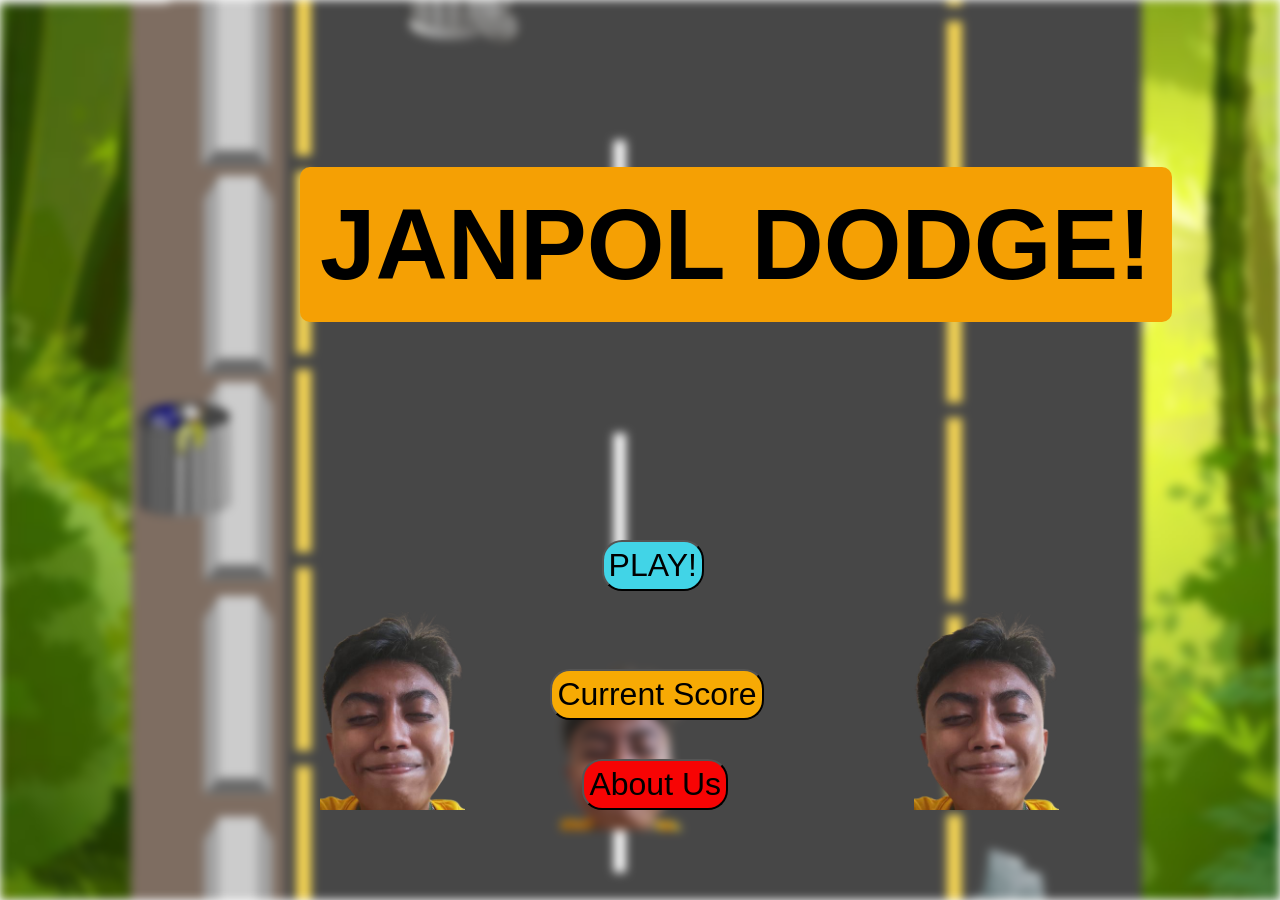
<file: index.html>
<!DOCTYPE html>
<html lang="en">

<head>
    <meta charset="UTF-8">
    <meta http-equiv="X-UA-Compatible" content="IE=edge">
    <meta name="viewport" content="width=device-width, initial-scale=1.0">
    <title>JANPOL DODGE</title>
    <link rel="icon" type="image/png" href="./imgs/vibal.png">
    <link rel="stylesheet" href="style.css">
    <style>
        .rectangle {
            width: 200px;
            height: 100px;
            background-color: #ccc;
            display: none;
            border-radius: 20px;
            text-align: center;
            float: left;
        }

        #score {
            font-weight: bold;
            font-size: 24px;
        }

        .rectangle p {
            font-weight: bold;
            font-size: 18px;
            margin-top: 10px;
        }
    </style>
    <script>
        var highScore = 0;

        function goToJanpolDodge() {
            window.location.href = "JANPOL DODGE.html";
        }

        function gotoAboutUs() {
            window.location.href = "about us.html";
        }

        document.addEventListener("DOMContentLoaded", function () {
            var highScoresButton = document.getElementById("HighScores");
            var rectangleCreated = false;
            var rectangle = null;

            highScore = localStorage.getItem("highScore") || 0;

            highScoresButton.addEventListener("click", function () {
                if (!rectangleCreated) {
                    if (!rectangle) {
                        rectangle = document.createElement("div");
                        rectangle.classList.add("rectangle");

                        var highScoresText = document.createElement("p");
                        highScoresText.innerText = "Current Score\n" + highScore;

                        rectangle.appendChild(highScoresText);
                        document.body.appendChild(rectangle);
                    }

                    rectangle.style.display = "block";
                    rectangleCreated = true;
                } else {
                    rectangle.style.display = "none";
                    rectangleCreated = false;
                }
            });
        });

        // Game logic
        var score = 0;
        var gameStarted = false;
        var gameInterval;

        function startGame() {
            if (!gameStarted) {
                gameStarted = true;
                score = 0;
                updateScore();

                // Example: Increase score every second
                gameInterval = setInterval(function () {
                    score++;
                    updateScore();
                }, 1000);
            }
        }

        function endGame() {
            if (gameStarted) {
                gameStarted = false;
                clearInterval(gameInterval);


                if (score > highScore) {
                    highScore = score;
                    localStorage.setItem("highScore", highScore);
                }
            }
        }

        function updateScore() {
            var scoreElement = document.getElementById("score");
            scoreElement.textContent = "Score: " + score;
        }
    </script>
</head>

<body>
    <h1 class="big-text">
        JANPOL DODGE!
    </h1>
    <button id="play" onclick="goToJanpolDodge()">PLAY!</button>
    <button id="HighScores">Current Score</button>
    <button id="aboutUs" onclick="gotoAboutUs()">About Us</button>
    <p id="score"></p>

    <div id="ch" class="chr">
        <img class="icon" src="./imgs/vibal.png" alt="">
    </div>
    <div id="cr" class="chr">
        <img class="icon1" src="./imgs/vibal.png" alt="">
    </div>

    <div class="rectangle">
        <p>High Scores<br><?php echo $highScore; ?></p>
    </div>
</body>

</html>
</file>
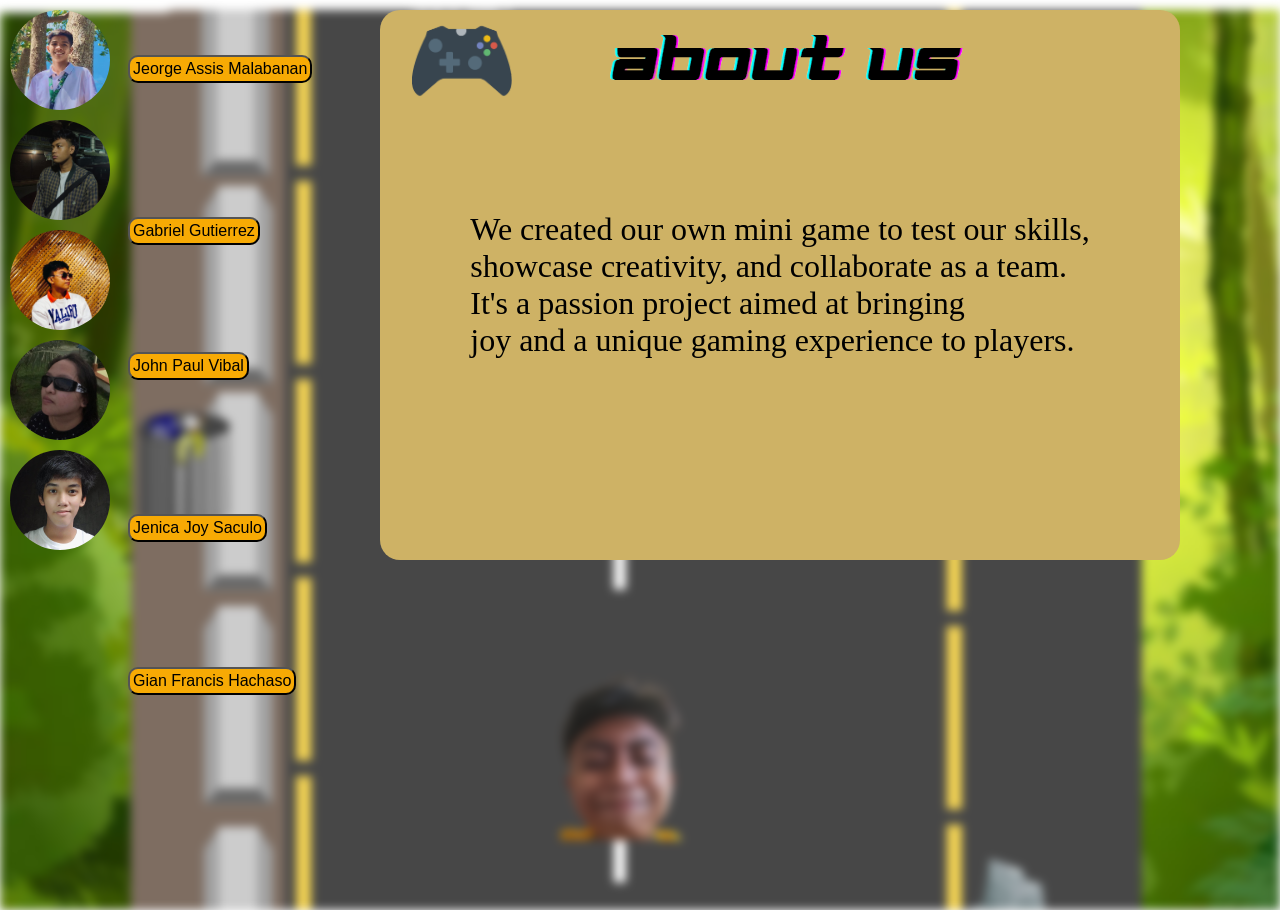
<file: about us.html>
<!DOCTYPE html>
<html lang="en">

<head>
    <meta charset="UTF-8">
    <meta http-equiv="X-UA-Compatible" content="IE=edge">
    <meta name="viewport" content="width=device-width, initial-scale=1.0">
    <title>About us </title>
    <link rel="icon" type="image/png" href="./imgs/vibal.png">
    <link rel="stylesheet" href="sboutus.css">
    <link rel="Script" href="about us.js">

</head>
<body>
        <div>
            <div>
                <div id="profile1" class="profile">
                  <img class="profile-image" src="./profile/asi.jpg" alt="">
                </div>
                <div id="profile2" class="profile">
                  <img class="profile-image" src="./profile/gab.jpg" alt="">
                </div>
                <div id="profile3" class="profile">
                  <img class="profile-image" src="./profile/jp.jpg" alt="">
                </div>
                <div id="profile4" class="profile">
                  <img class="profile-image" src="./profile/sac.jpg" alt="">
                </div>
                <div id="profile5" class="profile">
                  <img class="profile-image" src="./profile/gia.jpg" alt="">
                </div>
              </div>
            <div class="rectangle"><p style="font-size: xx-large;">
                We created our own mini game to test our skills,<br>
                showcase creativity, and collaborate as a team.<br>
                It's a passion project aimed at bringing<br>
                joy and a unique gaming experience to players.</p>
                <p1>
                  
                </p1>
              
              </div>
            <div id="icon1" class="icons">
                <img class="iconr" src="./imgs/cc.png" alt="">
              </div>
              <div id="icon1" class="icons2">
                <img class="abouts" src="./imgs/about.png" alt="">
                <div class="rectangle2">
                  
                </div>
              </div>
          </div>
          <button id="AM">Jeorge Assis Malabanan</button>
          <button id="GG">Gabriel Gutierrez</button>
          <button id="JV">John Paul Vibal</button>
          <button id="JS">Jenica Joy Saculo</button>
          <button id="GH">Gian Francis Hachaso</button>

 <script src="about us.js">
/*var amButton = document.getElementById("AM");
var ggButton = document.getElementById("GG");
var jvButton = document.getElementById("JV");
var jsButton = document.getElementById("JS");
var ghButton = document.getElementById("GH");

// Define the URLs to redirect to
var amURL = "https://www.facebook.com/jeorge.assis00";
var ggURL = "https://www.facebook.com/gab.l.gutierrez/";
var jvURL = "https://www.facebook.com/profile.php?id=100054731844880";
var jsURL = "https://www.facebook.com/saculo.jenica";
var ghURL = "https://www.facebook.com/gianfrancis.hachaso";

// Add event listeners to each button
amButton.addEventListener("click", function() {
  window.location.href = amURL;
});

ggButton.addEventListener("click", function() {
  window.location.href = ggURL;
});

jvButton.addEventListener("click", function() {
  window.location.href = jvURL;
});

jsButton.addEventListener("click", function() {
  window.location.href = jsURL;
});

ghButton.addEventListener("click", function() {
  window.location.href = ghURL;
});*/
</script>
          
          
</body>
</html>
</file>
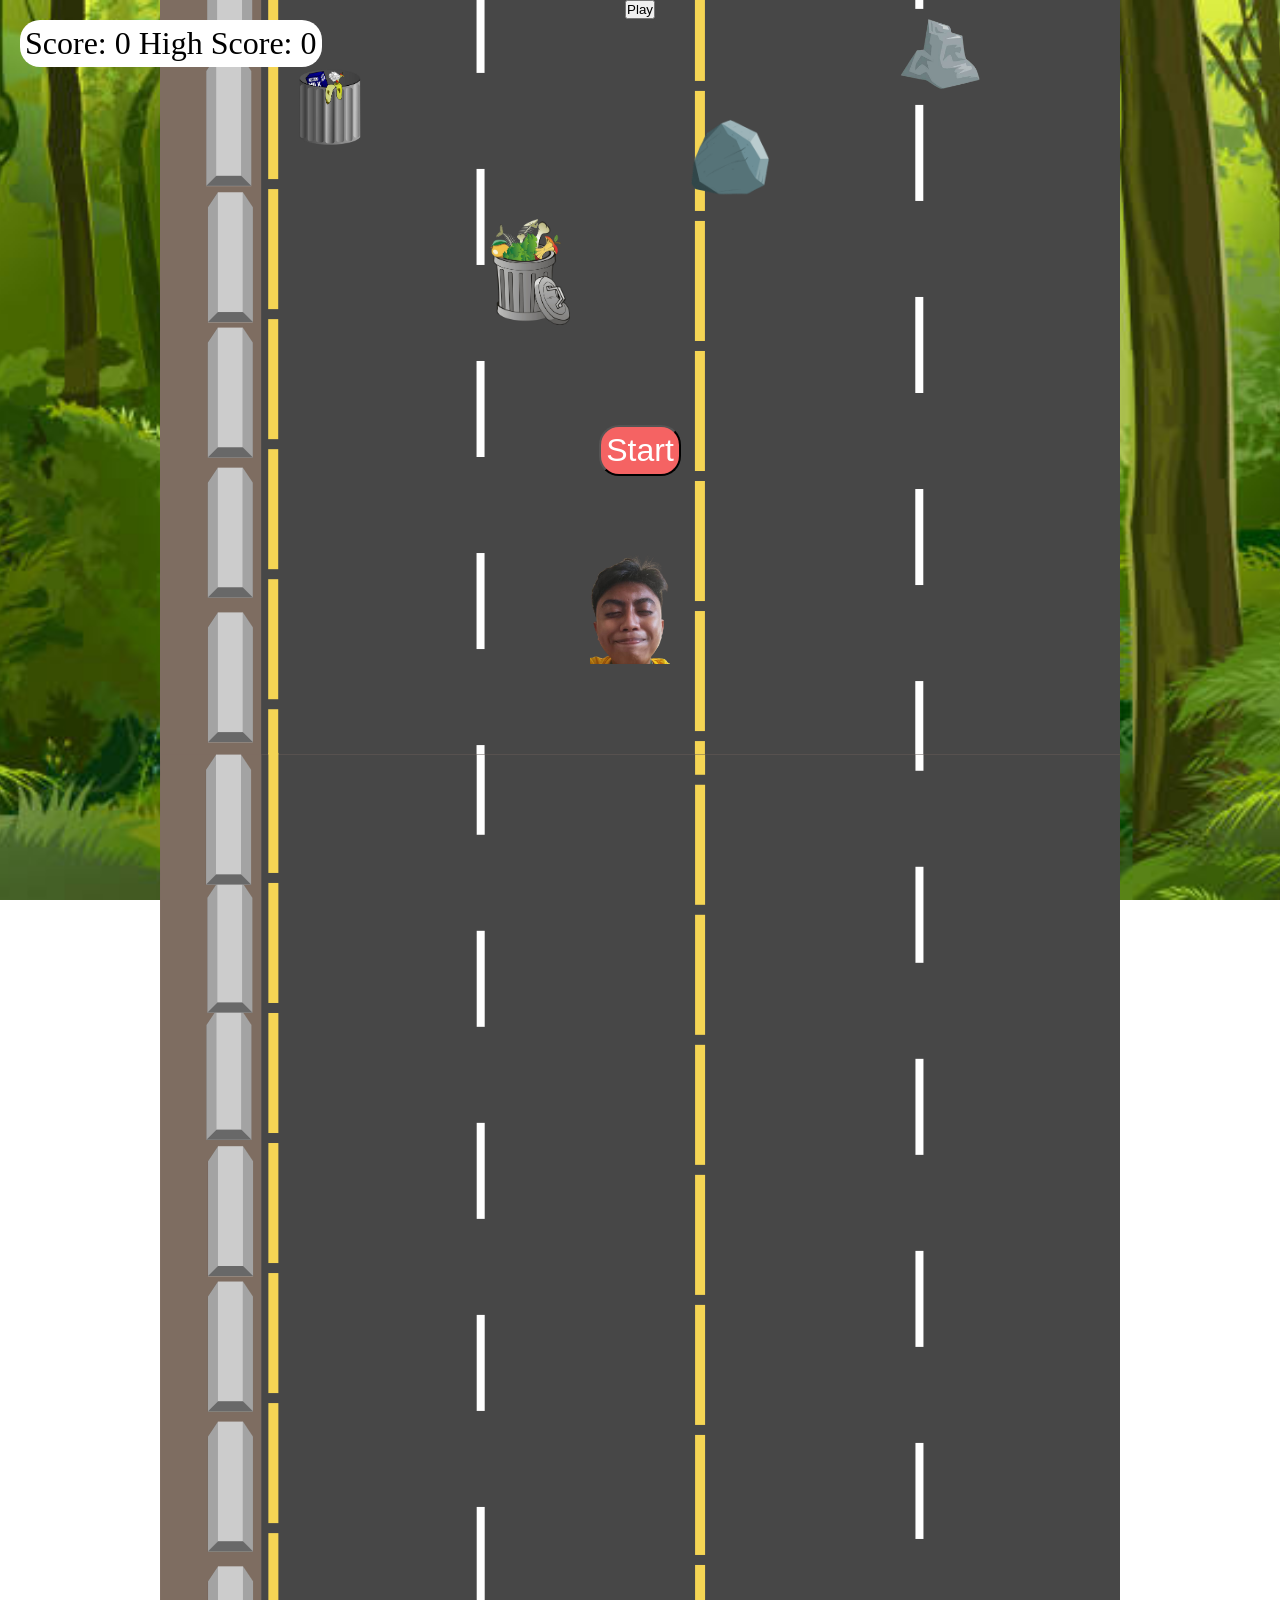
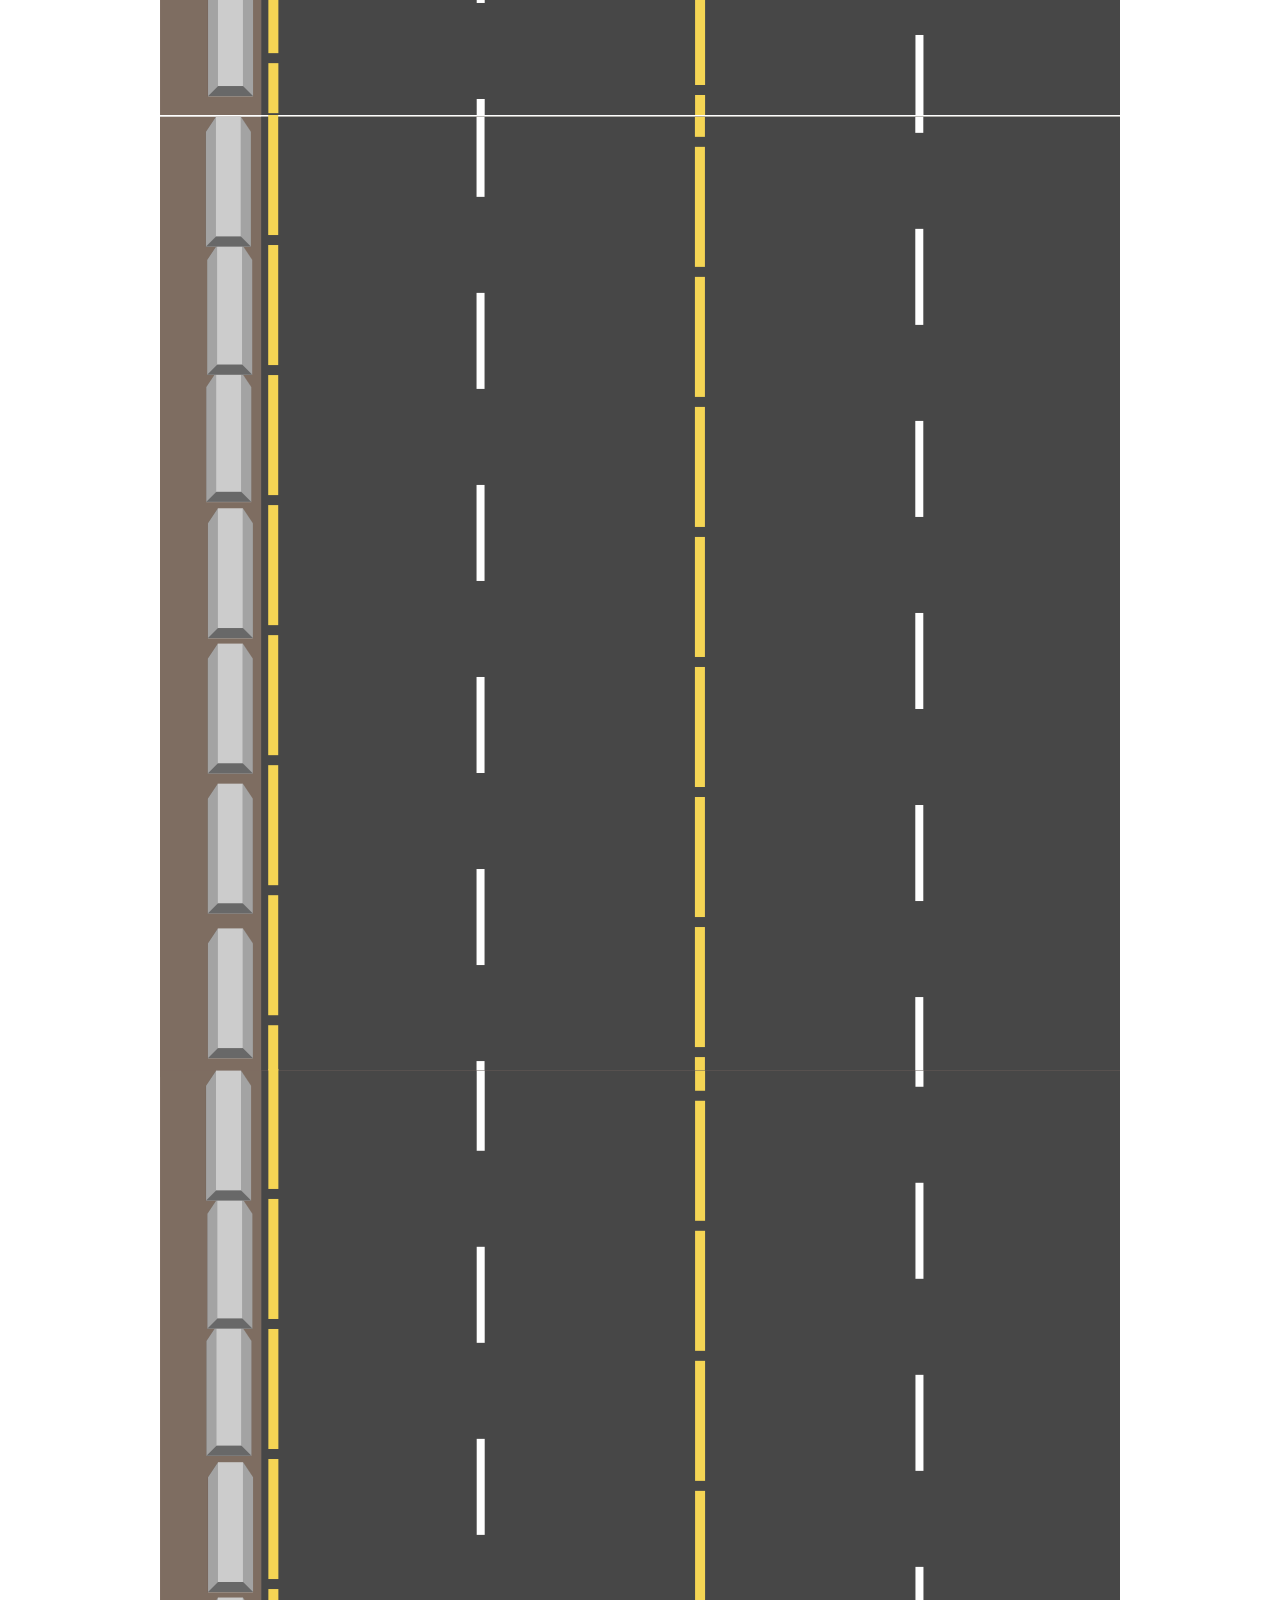
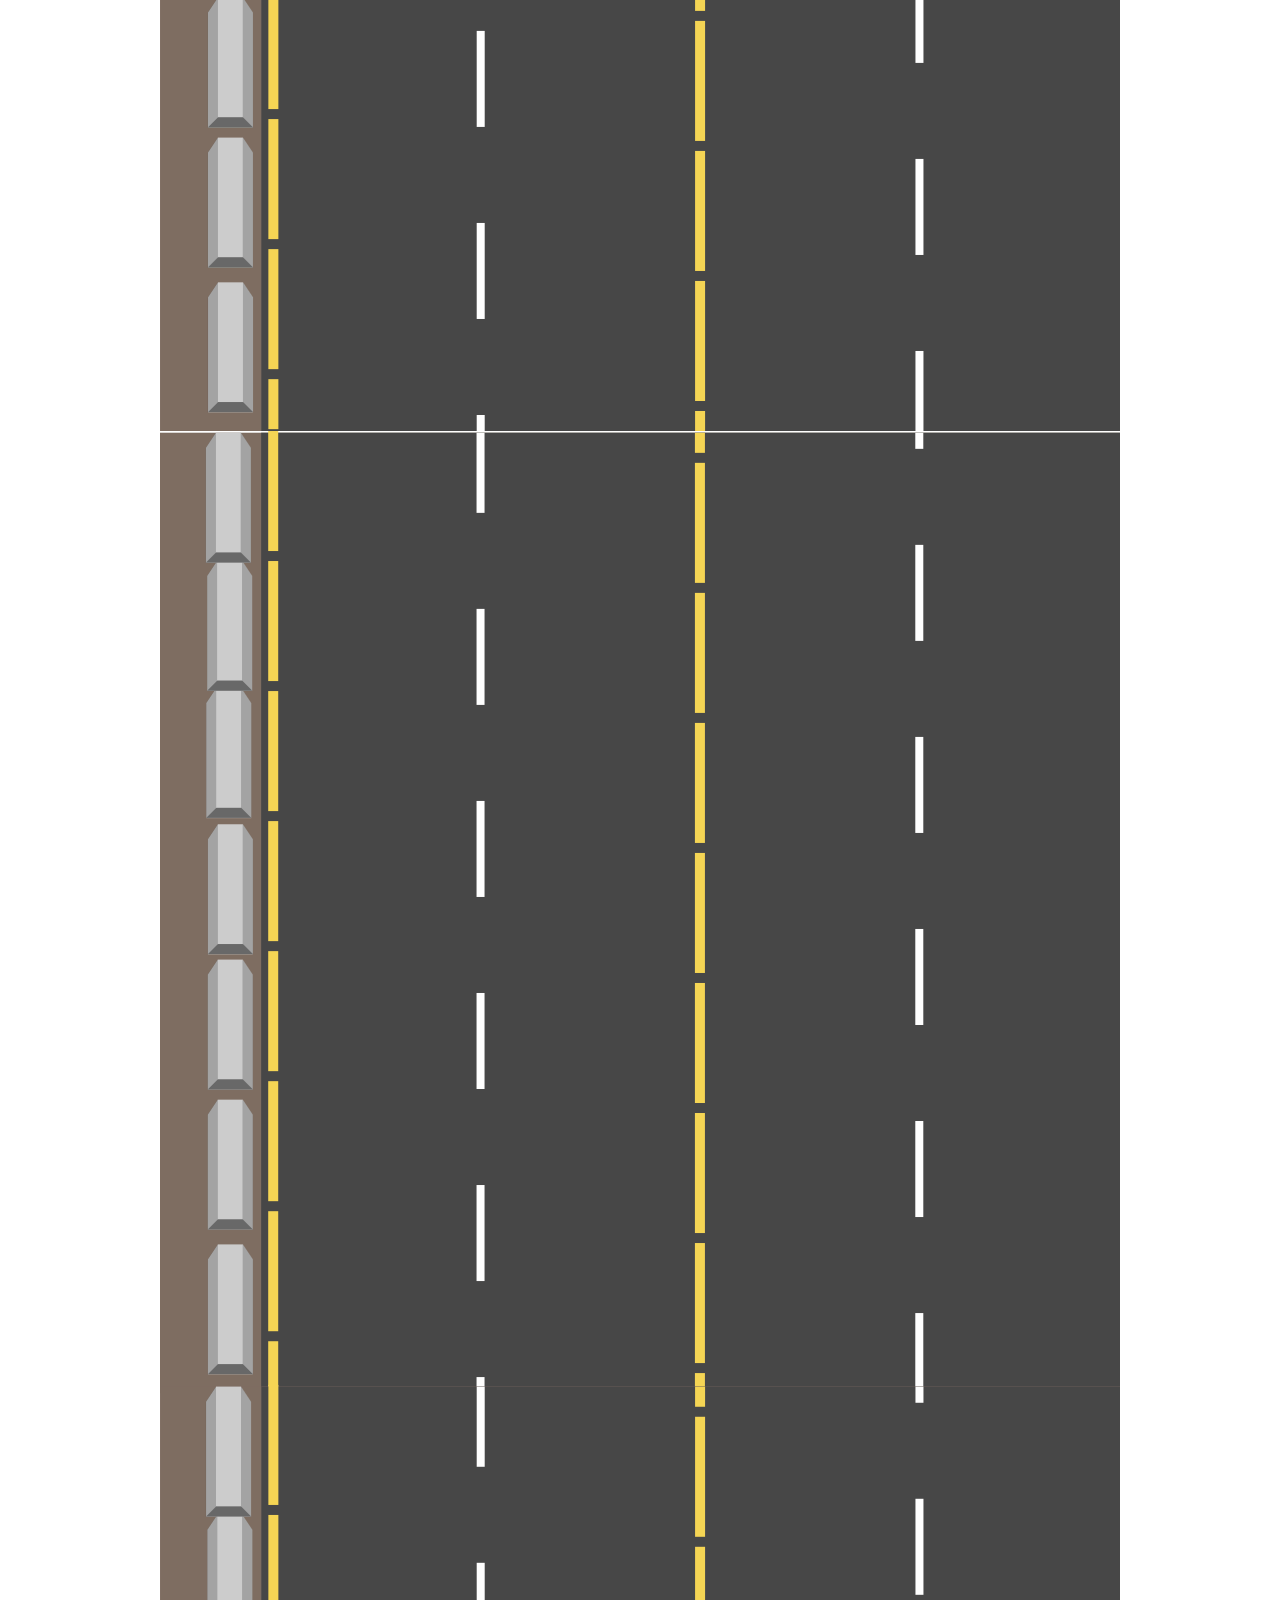
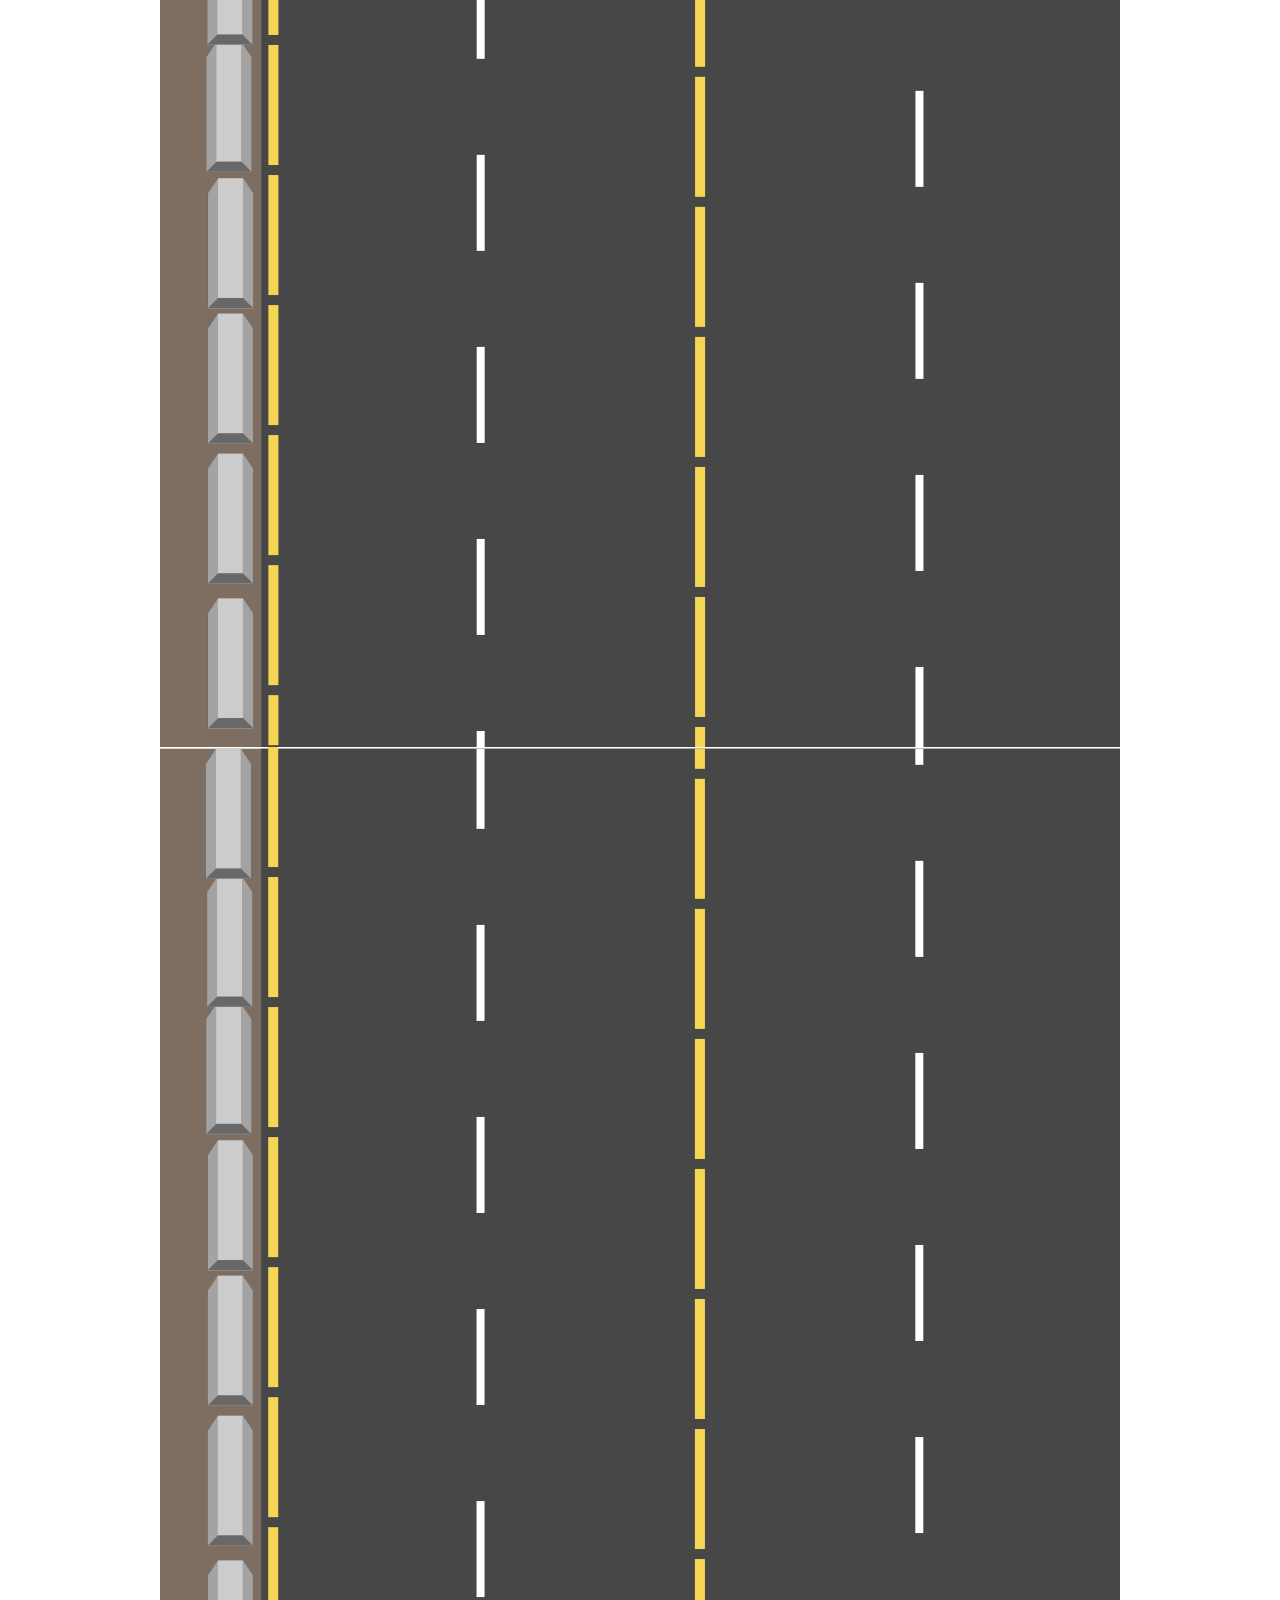
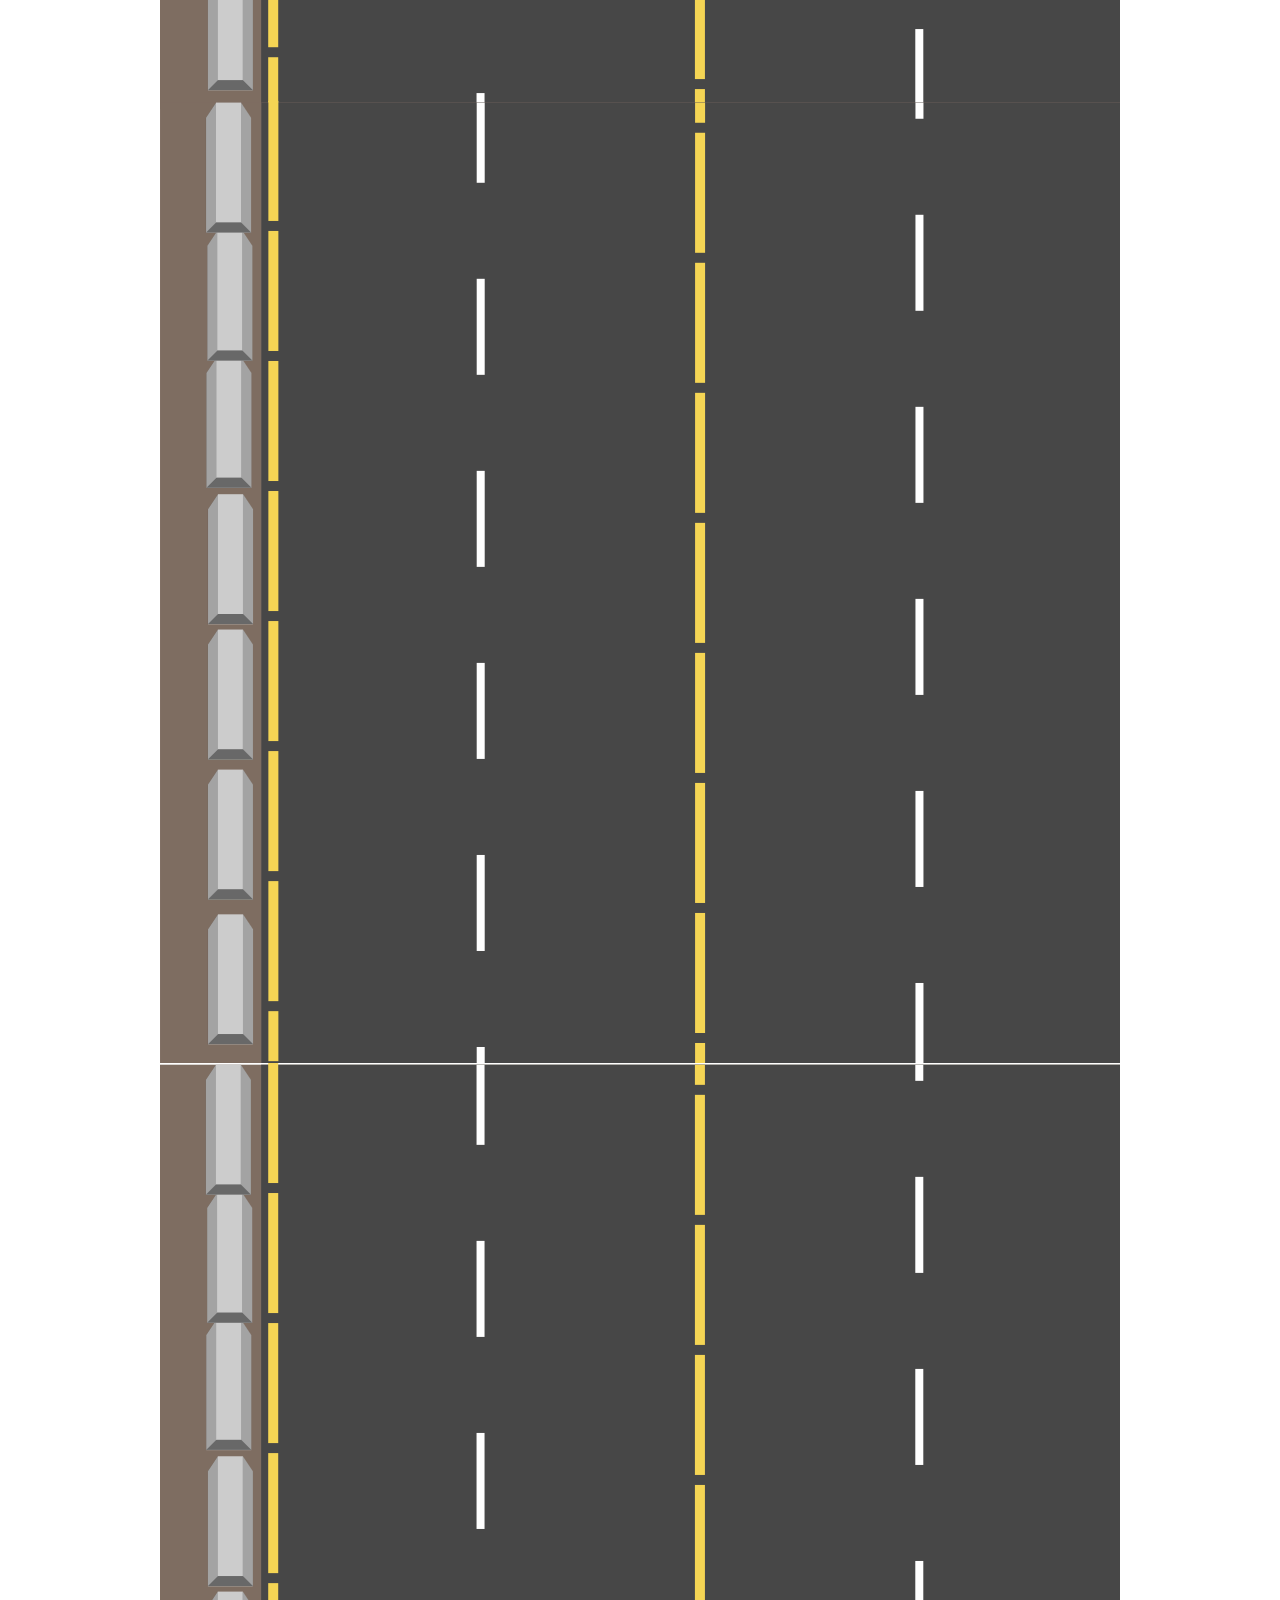
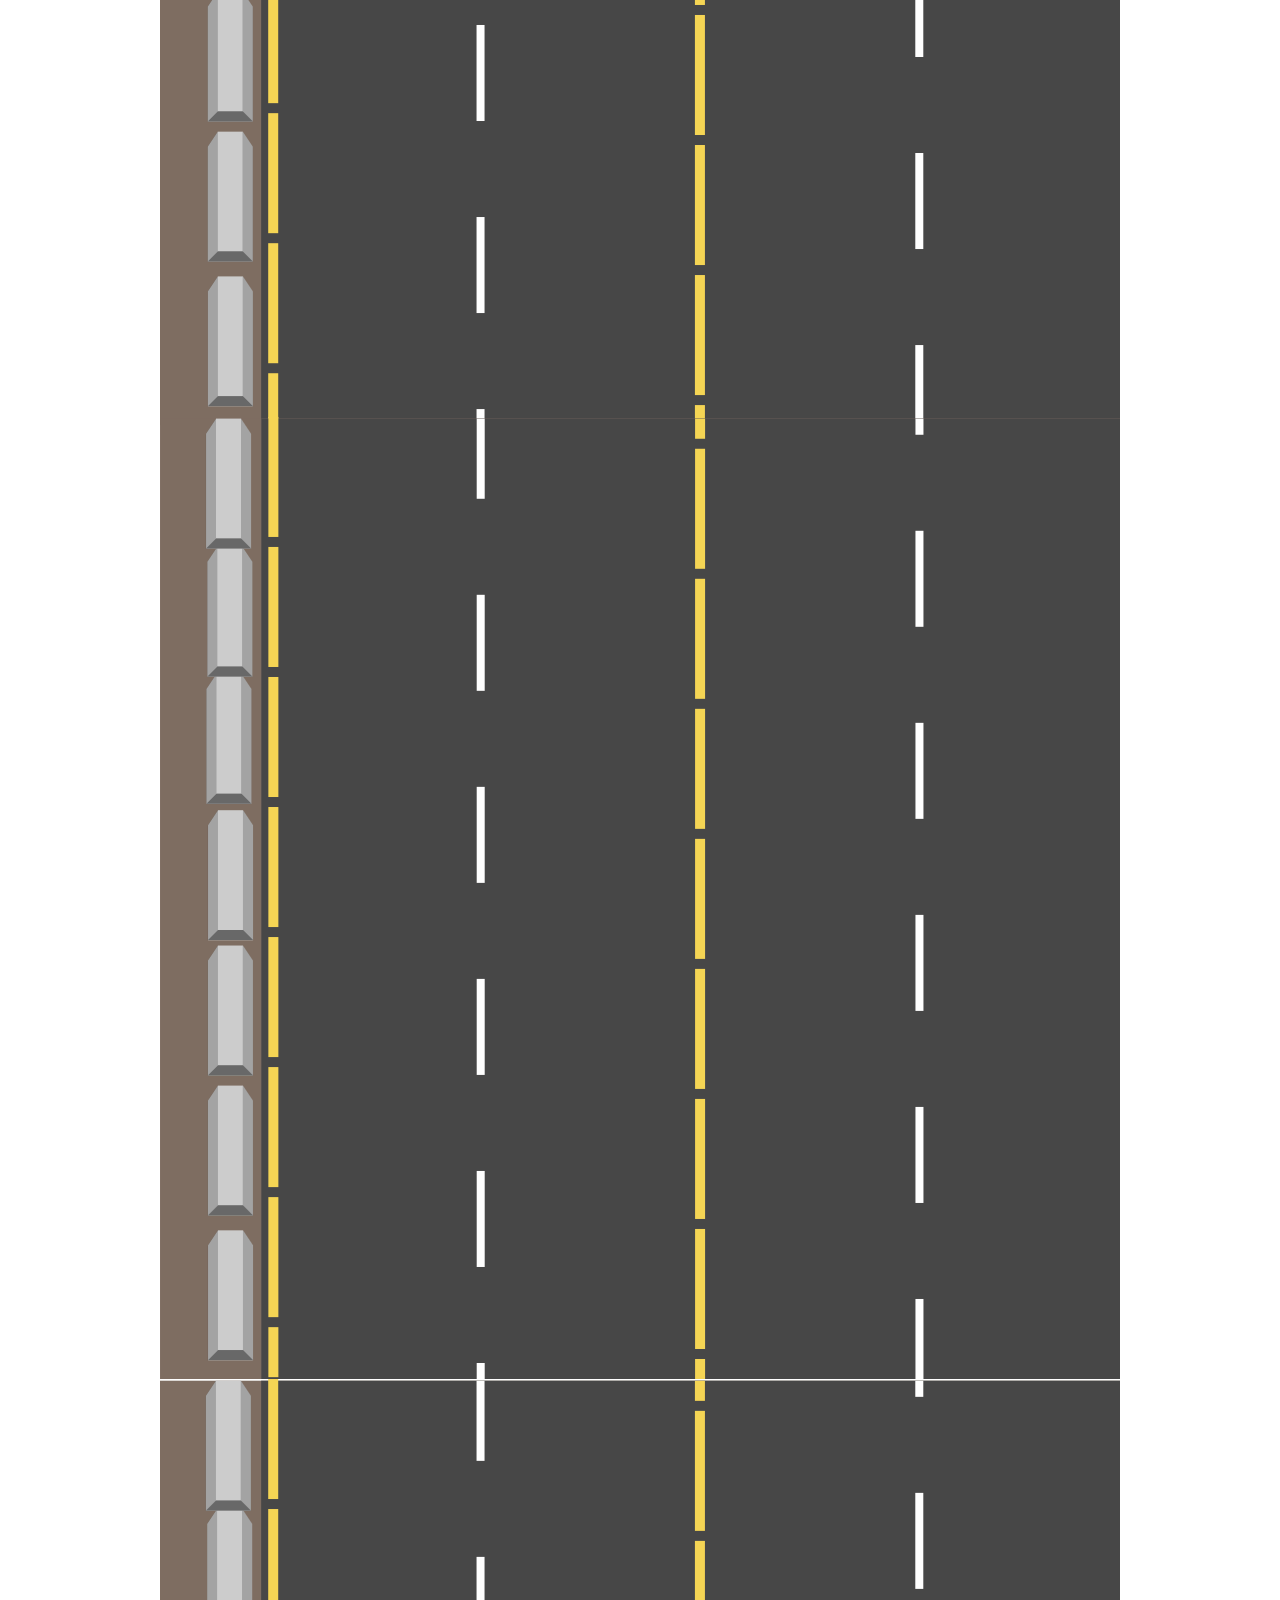
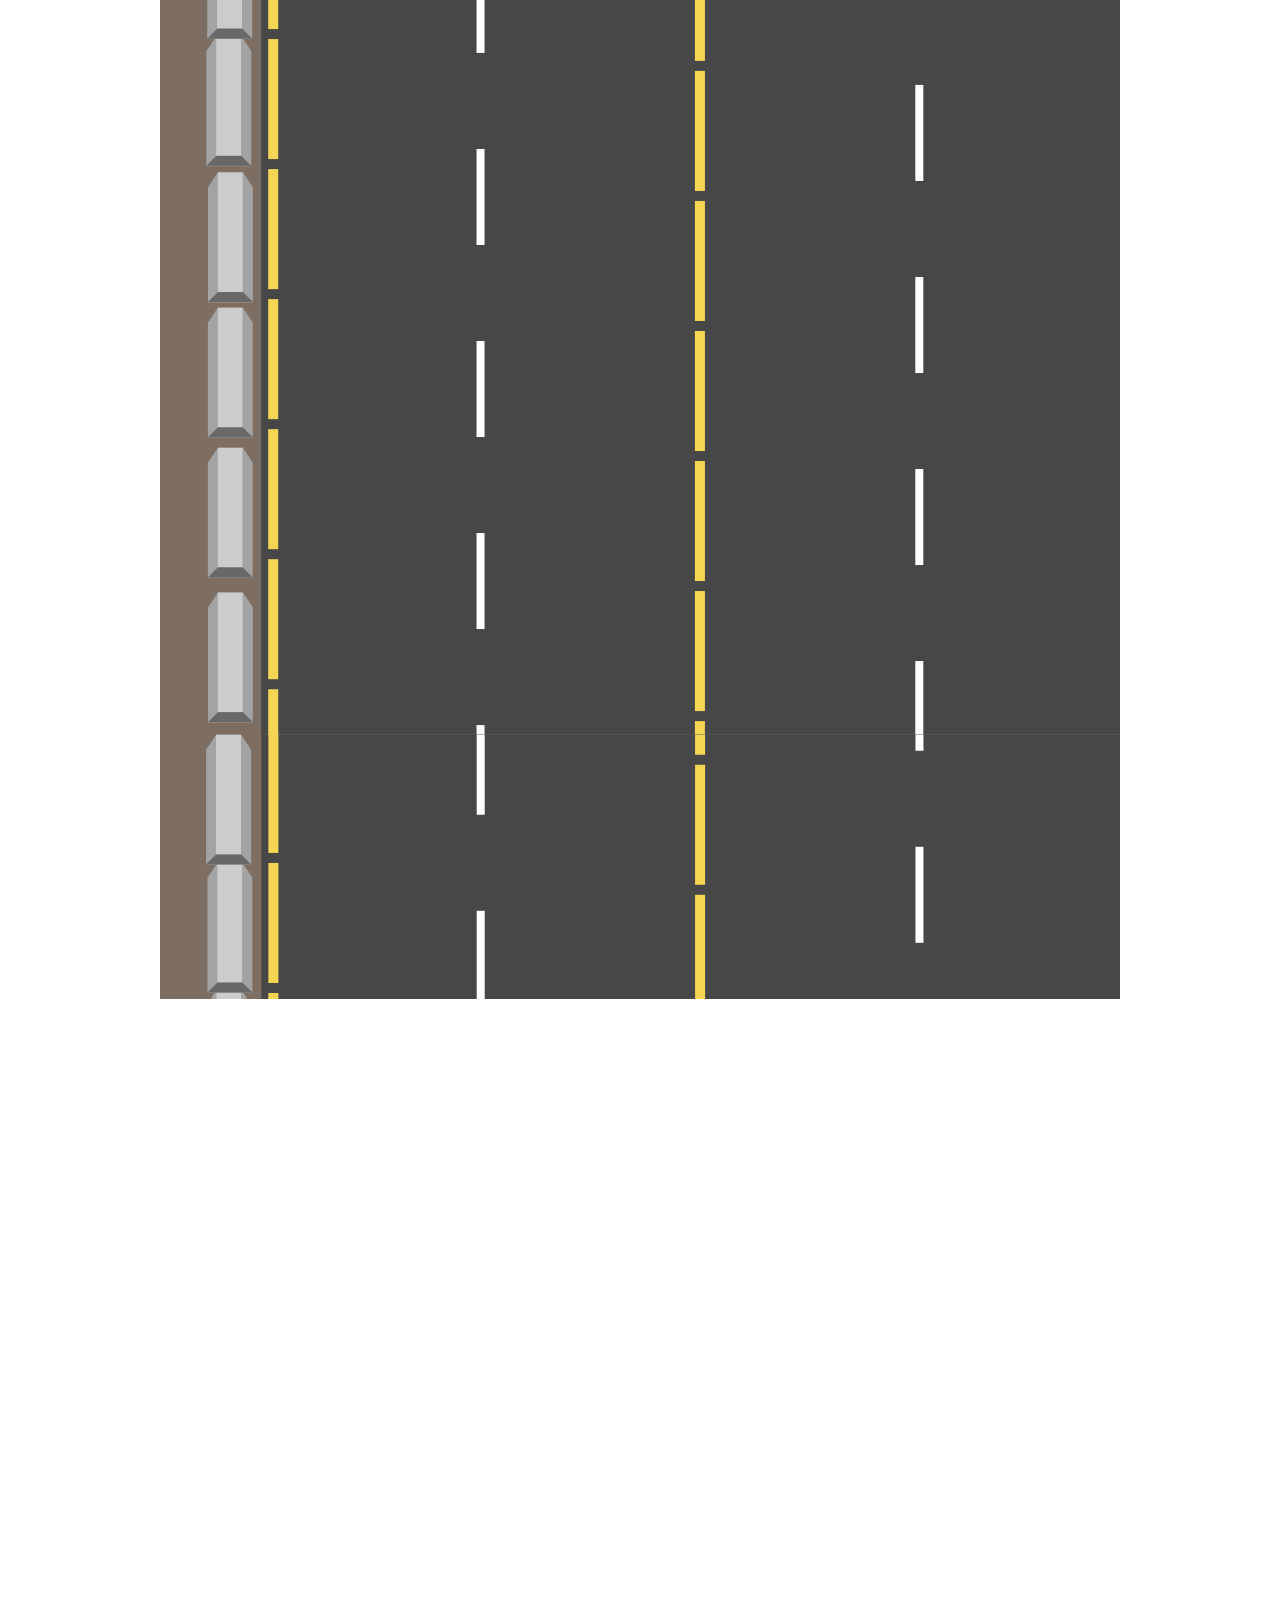
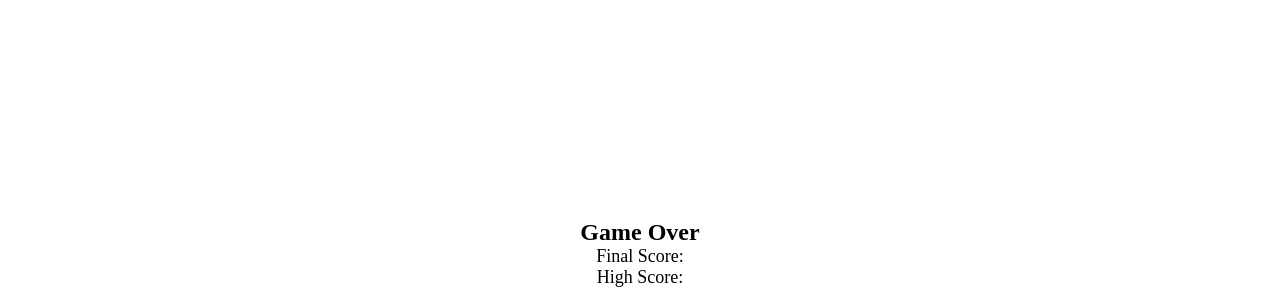
<file: JANPOL DODGE.html>
<!DOCTYPE html>
<html lang="en">

<head>
    <meta charset="UTF-8">
    <meta http-equiv="X-UA-Compatible" content="IE=edge">
    <meta name="viewport" content="width=device-width, initial-scale=1.0">
    <title>JANPOL DODGE</title>
    <link rel="icon" type="image/png" href="./imgs/vibal.png">
</head>

<style>
    * {
        margin: 0;
        padding: 0;
    }

    body {
        background: url(./imgs/jungle.jpg) no-repeat center;
        background-size: cover;
        height: 100vh;
        display: grid;
        place-items: center;
        overflow-y: hidden;
    }

    #road {
        /*border: 2px solid red;*/
        background: url(./imgs/roadster.png) repeat-y;
        height: 1200vh;
        width: 75vw;
        position: relative;
        top: -80vh;
        z-index: -9;
        /*animation: roadanimation infinite 20s linear;*/
    }

    #start {
        position: absolute;
        /* top: 60vh; */
        /* left: 47vw; */
        z-index: 100;
        font-size: 2rem;
        background-color: rgb(245, 99, 99);
        color: white;
        padding: 5px;
        border-radius: 20px;
        cursor: pointer;
    }

    #score {
        position: absolute;
        top: 20px;
        left: 20px;
        font-size: 2rem;
        padding: 5px;
        background-color: white;
        border-radius: 20px;
    }

    #object1 {
        /* display: grid; */
        /* place-items: center; */
        position: relative;
        width: 100px;
        height: 100px;
        left: 310px;
        /* left: 230px; */
        z-index: 1001;
        /* animation: ecar1 infinite linear 3s; */
        /*animation: objs1 infinite linear 3s;*/
    }

    #object2 {
        /* display: grid;
        place-items: center; */
        position: relative;
        width: 100px;
        height: 100px;
        left: 100px;
        /* left: 150px; */
        z-index: 1001;
        /*animation: objs2 infinite linear 4s;*/
    }

    #object3 {
        /* display: grid;
        place-items: center; */
        position: relative;
        width: 100px;
        height: 100px;
        left: -100px;
        /* left: -50px; */
        /* left: -140px; */
        z-index: 1001;
        /*animation: objs3 infinite linear 6s;*/
    }

    #object4 {
         /* display: grid;
        place-items: center; */
        position: relative;
        width: 100px;
        height: 100px;
        left: -300px;
        /* left: -330px; */
        /* left: -220px; */
        top: -250px;
        z-index: 1001;
        /*animation: objs4 infinite linear 2s;*/
    }

    .objectimg {
        width: 80px;
        /*border: 2px solid red;*/
    }

    .chrimage {
        /*border: 2px solid red;*/
        width: 80px;
    }

    #mycharacter {
        width: 100px;
        height: 100px;
        position: relative;
        top: 15vh;
        /* left: -1080px; */
    }
    @keyframes objs1 {
        0% {
            top: -30vh;

        }

        100% {
            top: 100vh;
        }
    }

    @keyframes objs2 {
        0% {
            top: -50vh;

        }

        100% {
            top: 100vh;
        }
    }

    @keyframes objs3 {
        0% {
            top: -60vh;

        }

        100% {
            top: 100vh;
        }
    }

    @keyframes objs4 {
        0% {
            top: -80vh;

        }

        100% {
            top: 100vh;
        }
    }
    
    @keyframes roadanimation {
        0% {
            top: -1100vh;
        }

        100% {
            top: -200vh;
        }
    }
    audio {
            display: none;
        }
 #game-container {
  text-align: center;
  margin-top: 100px;
}

#game-container h1 {
  font-size: 24px;
}

#game-container p {
  font-size: 18px;
}
</style>

<body>
    <audio id="myAudio" loop>
        <source src="./music/minig.mp3">
    </audio>
    <button onclick="playAudio()">Play</button>
   

    <div id="score">Score : 0</div>
    <button id="start">Start</button>
    

    <div>
        <div id="object1"><img id="thing1" class="objectimg" src="./imgs/b.png" alt=""></div>
        <div id="object2"><img id="thing2" class="objectimg" src="./imgs/rock.png" alt=""></div>
        <div id="object3"><img id="thing3" class="objectimg" src="./imgs/s.png" alt=""></div>
        <div id="object4"><img id="thing4" class="objectimg" src="./imgs/t.png" alt=""></div>
    </div>

    <div id="mycharacter"><img id="mycharimg" class="chrimage" src="./imgs/vibal.png" alt=""></div>
    <div id="road"></div>
    <div id="game-container">
        <h1>Game Over</h1>
        <p>Final Score: <span id="final-score"></span></p>
        <p>High Score: <span id="high-score"></span></p>
      </div>
</body>
    <script>
        
        
       function playAudio() {
            var audio = document.getElementById('myAudio');
            audio.play();
        }  
    document.getElementById("start").addEventListener("click", function () {

        document.getElementById("start").style.display = 'none'
        document.getElementById("road").style.animation = 'roadanimation 20s linear infinite'
                
        setInterval(() => {
            num = Math.floor(Math.random() * (350 - 230 + 1) + 230)
            document.getElementById("object1").style.left = `${num}px`

        }, 3000)
        setInterval(() => {
            num = Math.floor(Math.random() * (150 - 50 + 1) + 50)
            document.getElementById("object2").style.left = `${num}px`

        }, 6000)
        setInterval(() => {
            num = Math.floor(Math.random() * (-50 + 140 + 1) - 140)
            document.getElementById("object3").style.left = `${num}px`

        }, 5000)
        setInterval(() => {
            num = Math.floor(Math.random() * (-220 + 330 + 1) - 330)
            document.getElementById("object4").style.left = `${num}px`

        }, 4000)
        document.getElementById("object1").style.animation = 'objs1 3s linear infinite'
        document.getElementById("object2").style.animation = 'objs2 6s linear infinite'
        document.getElementById("object3").style.animation = 'objs3 5s linear infinite'
        document.getElementById("object4").style.animation = 'objs4 4s linear infinite'
        let t = 15;
        let l = 0;
        let isMoving = false;

window.addEventListener("keydown", function (x) {
  if (isMoving) return;
  isMoving = true;

  if (x.keyCode == 38) {//w
    t -= 3;
  }
  if (x.keyCode == 37) {//a 65
    l -= 1;
  }
  if (x.keyCode == 40) {
    t += 3;
  }
  if (x.keyCode == 39) {
    l += 1;
  }

  moveCharacter();
});

function moveCharacter() {
  document.getElementById("mycharacter").style.top = `${t}vh`;
  document.getElementById("mycharacter").style.left = `${l}vw`;
  
  // Use requestAnimationFrame for smoother animation
  requestAnimationFrame(() => {
    isMoving = false;
  });
}
    })
    let isGameStarted = false;
    let highScore = localStorage.getItem("highScore") || 0;

    document.getElementById("start").addEventListener("click", function () {
    
    isGameStarted = true;
   });
   document.getElementById("score").innerText = `Score: 0 High Score: ${highScore}`;
   let n = 0;
      setInterval(() => {
        if (isGameStarted) {
          document.getElementById("score").innerText = `Score: ${n} High Score: ${highScore}`;
          if (n > highScore) {
            highScore = n;
            localStorage.setItem("highScore", highScore);
          }
          n = n + 1;
        }
            


            var objs1_left = Math.abs(document.getElementById("thing1").getBoundingClientRect().left);
            var objs1_right = Math.abs(document.getElementById("thing1").getBoundingClientRect().right);
            var objs1_top = Math.abs(document.getElementById("thing1").getBoundingClientRect().top);
            var objs1_bottom = Math.abs(document.getElementById("thing1").getBoundingClientRect().bottom);

            var objs2_left = Math.abs(document.getElementById("thing2").getBoundingClientRect().left);
            var objs2_right = Math.abs(document.getElementById("thing2").getBoundingClientRect().right);
            var objs2_top = Math.abs(document.getElementById("thing2").getBoundingClientRect().top);
            var objs2_bottom = Math.abs(document.getElementById("thing2").getBoundingClientRect().bottom);

            var objs3_left = Math.abs(document.getElementById("thing3").getBoundingClientRect().left);
            var objs3_right = Math.abs(document.getElementById("thing3").getBoundingClientRect().right);
            var objs3_top = Math.abs(document.getElementById("thing3").getBoundingClientRect().top);
            var objs3_bottom = Math.abs(document.getElementById("thing3").getBoundingClientRect().bottom);

            var objs4_left = Math.abs(document.getElementById("thing4").getBoundingClientRect().left);
            var objs4_right = Math.abs(document.getElementById("thing4").getBoundingClientRect().right);
            var objs4_top = Math.abs(document.getElementById("thing4").getBoundingClientRect().top);
            var objs4_bottom = Math.abs(document.getElementById("thing4").getBoundingClientRect().bottom);

            var mycharacter_left = Math.abs(document.getElementById("mycharimg").getBoundingClientRect().left);
            var mycharacter_right = Math.abs(document.getElementById("mycharimg").getBoundingClientRect().right);
            var mycharacter_top = Math.abs(document.getElementById("mycharimg").getBoundingClientRect().top);
            var mycharacter_bottom = Math.abs(document.getElementById("mycharimg").getBoundingClientRect().bottom);
            

            
            if (mycharacter_left < 300 || mycharacter_right > 1080 || mycharacter_top < 20 || mycharacter_bottom > 690) {
                setTimeout(() => {
                    alert(`GAME OVER!`)
                })
                location.reload()

            }
            if (((objs1_left < mycharacter_left && mycharacter_left < objs1_right) || (objs1_left < mycharacter_right && mycharacter_right < objs1_right)) && ((objs1_top < mycharacter_top && mycharacter_top < objs1_bottom) || (objs1_top < mycharacter_bottom && mycharacter_bottom < objs_bottom))) {

                setTimeout(() => {
                    alert(`GAME OVER!`)
                })
                location.reload()

            }
            if (((objs2_left < mycharacter_left && mycharacter_left < objs2_right) || (objs2_left < mycharacter_right && mycharacter_right < objs2_right)) && ((objs2_top < mycharacter_top && mycharacter_top < objs2_bottom) || (objs2_top < mycharacter_bottom && mycharacter_bottom < objs2_bottom))) {

                setTimeout(() => {
                    alert(`GAME OVER!`)
                })
                location.reload()

            }
            if (((objs3_left < mycharacter_left && mycharacter_left < objs3_right) || (objs3_left < mycharacter_right && objs_right < objs3_right)) && ((objs3_top < mycharacter_top && mycharacter_top < objs3_bottom) || (objs3_top < mycharacter_bottom && mycharacter_bottom < objs3_bottom))) {

                setTimeout(() => {
                    alert(`GAME OVER!`)
                })
                location.reload()

            }
            if (((objs4_left < mycharacter_left && mycharacter_left < objs4_right) || (objs4_left < mycharacter_right && mycharacter_right < objs4_right)) && ((objs4_top < mycharacter_top && mycharacter_top < objs4_bottom) || (objs4_top < mycharcter_bottom && mycharacter_bottom < objs4_bottom))) {

                setTimeout(() => {
                    alert(`GAME OVER!`)
                })
                location.reload()

            }



        }, 100)

    </script>

</html>
</file>
<file: style.css>
body {
        position: relative;
        height: 100vh;
        margin: 0;
        padding: 0;
    }
    
    body::before {
        content: "";
        position: absolute;
        top: 0;
        left: 0;
        width: 100%;
        height: 100%;
        background-image: url('./imgs/bd.png');
        background-repeat: no-repeat;
        background-size: cover;
        background-position: center;
        filter: blur(5px);
        z-index: -1;
    }

#play{
        position: absolute;
        top: 60vh;
        left: 47vw;
        z-index: 100;
        font-size: 2rem;
        background-color: rgb(65, 212, 231);
        color: rgb(0, 0, 0);
        padding: 5px;
        border-radius: 20px;
        cursor: pointer;
}
#HighScores{
        position: absolute;
        bottom: 20vh;
        left: 43vw;
        z-index: 100;
        font-size: 2rem;
        background-color: rgb(247, 170, 4);
        color: rgb(0, 0, 0);
        padding: 5px;
        border-radius: 20px;
        cursor: pointer;
}
#aboutUs{
  position: absolute;
  bottom: 10vh;
  left: 45.5vw;
  z-index: 100;
  font-size: 2rem;
  background-color: rgb(247, 4, 4);
  color: rgb(0, 0, 0);
  padding: 5px;
  border-radius: 20px;
  cursor: pointer;
}
.big-text {
  position: relative;
  top: 100px;
  left: 300px;
  display: inline-block;
  font-family: 'Segoe UI', Tahoma, Geneva, Verdana, sans-serif;
  font-size: 100px;
  /* animation: bounce 1.5s ease infinite; */
  background: #f5a004;
  padding: 20px;
  border-radius: 10px;
}
#ch {
  position: absolute;
  left: 25%;
  bottom: 10%;
  width: 200px;
  height: 200px;
}

.chr {
  display: inline-block;
}

.icon {
  max-width: 100%;
  max-height: 100%;
}
#cr {
  position: absolute;
  right: 13%;
  bottom: 10%;
  width: 200px;
  height: 200px;
}

.chr {
  display: inline-block;
}

.icon1 {
  max-width: 100%;
  max-height: 100%;
}
      
      
      /*h1 span:nth-child(2) {
        animation-delay: .15s;
      }
      
      h1 span:nth-child(3) {
        animation-delay: .3s;
      }
      
      h1 span:nth-child(4) {
        animation-delay: .45s;
      }
      
      h1 span:nth-child(5) {
        animation-delay: .6s;
      }
      
      h1 span:nth-child(6) {
        animation-delay: .75s;
      }
      
      h1 span:nth-child(7) {
        animation-delay: .9s;
      }
      
      h1 span:nth-child(8) {
        animation-delay: 1.05s;
      }
      
      h1 span:nth-child(9) {
        animation-delay: 1.2s;
      }
      
      h1 span:nth-child(10) {
        animation-delay: 1.35s;
      }
      
      h1 span:nth-child(11) {
        animation-delay: 1.5s;
      }
      
      h1 span:nth-child(12) {
        animation-delay: 1.65s;
      }
      
      h1 span:nth-child(13) {
        animation-delay: 1.8s;
      }
      
      @keyframes bounce {
        100% {
          top: -5px;
        }
      }*/
</file>
<file: sboutus.css>
body {
    position: relative;
    height: 100vh;
    margin: 0;
    padding: 0;
}

body::before {
    content: "";
    position: absolute;
    top: 0;
    left: 0;
    width: 100%;
    height: 100%;
    background-image: url('./imgs/bd.png');
    background-repeat: no-repeat;
    background-size: cover;
    background-position: center;
    filter: blur(5px);
    z-index: -1;
}
#icon1 {
    margin: 10px;
    display: flex;
    align-items: center;
  }
  .iconr {
    width: 100px; /* Adjust the width as per your preference */
    height: 100px; /* Adjust the height as per your preference */
    border-radius: 50%;
    position: absolute;
    top: 0;
    right: 60%;
    border-radius: 20px;
  }
  .abouts {
    width: 400px; /* Adjust the width as per your preference */
    height: 100px; /* Adjust the height as per your preference */
    /*border-radius: %;*/
    position: absolute;
    top: 0;
    right: 23%;
    border-radius: 20px;
  }

.container {
    display: flex;
    justify-content: center;
  }
  
  #profile1,
  #profile2,
  #profile3,
  #profile4,
  #profile5 {
    margin: 10px;
    display: flex;
    align-items: center;
  }
  
  .profile-image {
    width: 100px; /* Adjust the width as per your preference */
    height: 100px; /* Adjust the height as per your preference */
    border-radius: 50%;
  }
  .profile {
    position: relative;
    display: inline-block;
  }
  
 /* .profile::after {
    content: "";
    position: absolute;
    top: 0;
    left: 0;
    width: 30%;
    height: 100%;
    background-color: rgba(236, 184, 70, 0.5);
    opacity: 0;
    transition: opacity 0.3s ease;
    border-radius: 20px;
    z-index: -1;
    display: flex;
    justify-content: center;
    align-items: center;
    color: rgb(0, 0, 0);
    font-size: 16px;
    font-weight: bold;
  }
  
  .profile:hover::after {
    opacity: 1;
  }
  
  #profile1:hover::after {
    content: "Jeorge Assis Malabanan";
   
  }
  #profile2:hover::after {
    content: "Gabriel Luigi Gutierrez";
  }
  #profile3:hover::after {
    content: "John Paul Vibal";
  }
 
  #profile4:hover::after {
    content: "Jenica Joy Saculo";
  }
  #profile5:hover::after {
    content: "Gian Francis Hachaso";
  }*/
  #AM {
    position: absolute;
    /*bottom: 20vh;*/
    top: 5%;
    left: 10vw;
    z-index: 100;
    font-size: 1rem; /* Adjust the font size as needed */
    background-color: rgb(247, 170, 4);
    color: rgb(0, 0, 0);
    padding: 3px; /* Adjust the padding as needed */
    border-radius: 10px; /* Adjust the border radius as needed */
    cursor: pointer;
  }
  #GG {
    position: absolute;
    /*bottom: 20vh;*/
    top: 23%;
    left: 10vw;
    z-index: 100;
    font-size: 1rem; /* Adjust the font size as needed */
    background-color: rgb(247, 170, 4);
    color: rgb(0, 0, 0);
    padding: 3px; /* Adjust the padding as needed */
    border-radius: 10px; /* Adjust the border radius as needed */
    cursor: pointer;
  }
  #JV {
    position: absolute;
    /*bottom: 20vh;*/
    top: 38%;
    left: 10vw;
    z-index: 100;
    font-size: 1rem; /* Adjust the font size as needed */
    background-color: rgb(247, 170, 4);
    color: rgb(0, 0, 0);
    padding: 3px; /* Adjust the padding as needed */
    border-radius: 10px; /* Adjust the border radius as needed */
    cursor: pointer;
  }
  #JS {
    position: absolute;
    /*bottom: 20vh;*/
    top: 56%;
    left: 10vw;
    z-index: 100;
    font-size: 1rem; /* Adjust the font size as needed */
    background-color: rgb(247, 170, 4);
    color: rgb(0, 0, 0);
    padding: 3px; /* Adjust the padding as needed */
    border-radius: 10px; /* Adjust the border radius as needed */
    cursor: pointer;
  }
  #GH {
    position: absolute;
    /*bottom: 20vh;*/
    top: 73%;
    left: 10vw;
    z-index: 100;
    font-size: 1rem; /* Adjust the font size as needed */
    background-color: rgb(247, 170, 4);
    color: rgb(0, 0, 0);
    padding: 3px; /* Adjust the padding as needed */
    border-radius: 10px; /* Adjust the border radius as needed */
    cursor: pointer;
  }
 
 
  .rectangle {
    width: 800px;
    height: 550px;
    background-color: rgb(206, 178, 101);
    position: absolute;
    top: 0;
    right: 100px;
    border-radius: 20px;
    display: flex;
    justify-content: center;
    align-items: center;
  }
</file>
